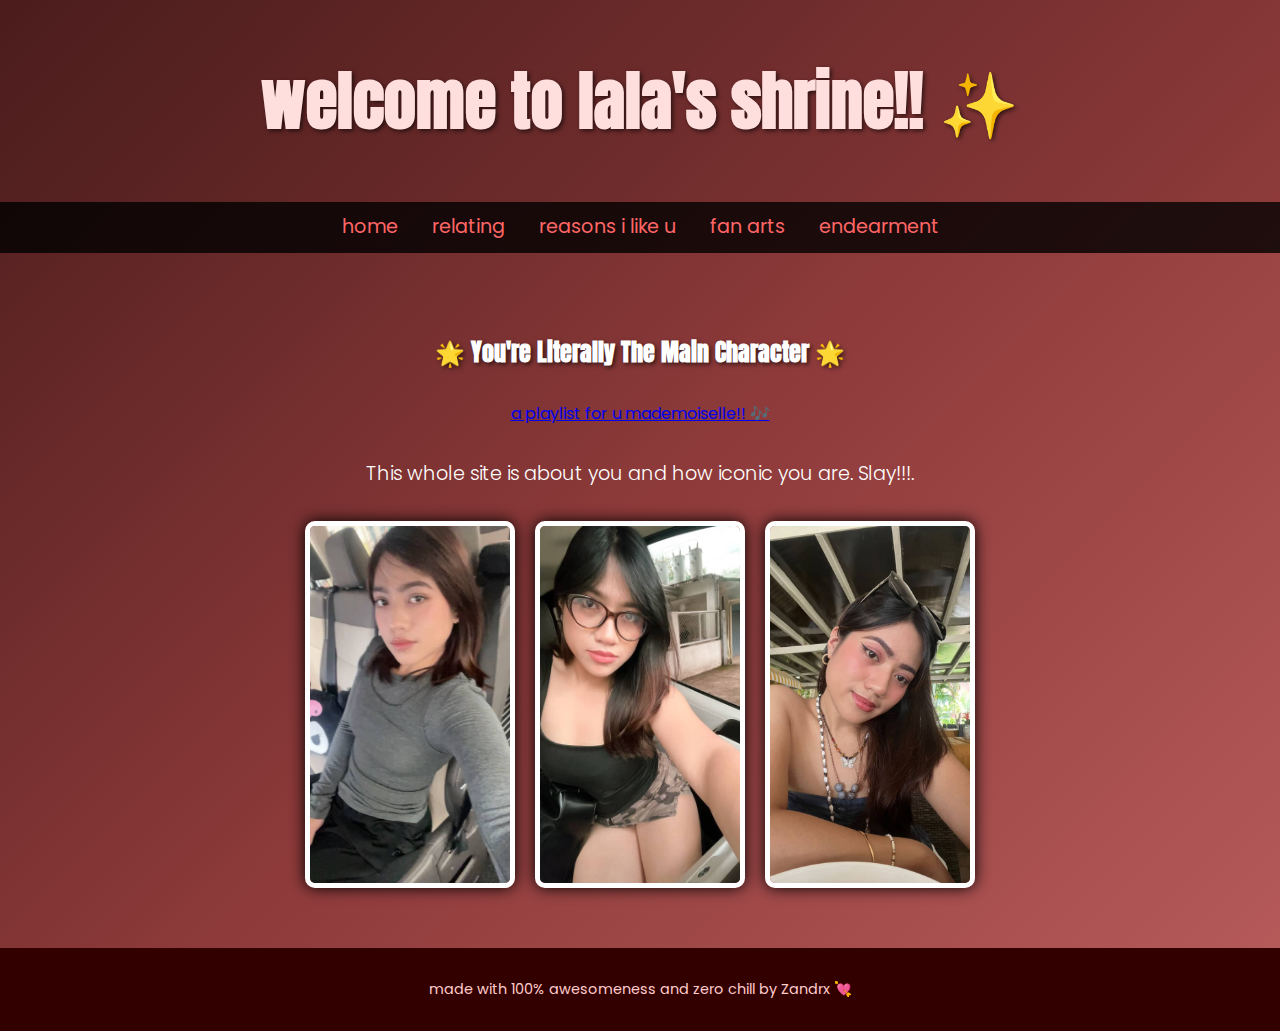
<file: index.html>
<!DOCTYPE html><html lang="en">
<head>
  <meta charset="UTF-8">
  <meta name="viewport" content="width=device-width, initial-scale=1.0">
  <title>💖 Shrine of Lala</title>
  <link href="https://fonts.googleapis.com/css2?family=Anton&display=swap" rel="stylesheet">
  <link rel="stylesheet" href="style.css">
</head>
<body>
  <header>
    <h1>welcome to lala's shrine!! ✨</h1>
  </header>

  <nav>
    <a href="index.html">home</a>
    <a href="memes.html">relating</a>
    <a href="reasons.html">reasons i like u</a>
    <a href="fanart.html">fan arts</a>
    <a href="letter.html">endearment</a>
  </nav>

  <section>
    <h2>🌟 You're Literally The Main Character 🌟</h2>
    <a href="https://open.spotify.com/playlist/2vLmvww3arHs49YmjUDZS1?si=5b7abf0164cf4d51" target="_blank" class="reveal-btn" style="margin-top: 10px; display: inline-block;">
  a playlist for u mademoiselle!! 🎶
</a>
    <p>This whole site is about you and how iconic you are. Slay!!!.</p>
    <div class="photo-collage">
      <img src="her1.jpg" alt="Photo of her">
      <img src="her2.png" alt="Photo of her">
      <img src="her3.jpg" alt="Photo of her">
    </div>
  </section>

  <footer>
    made with 100% awesomeness and zero chill by Zandrx 💘
  </footer>

  <script src="effects.js"></script>
</body>
</html>
</file>
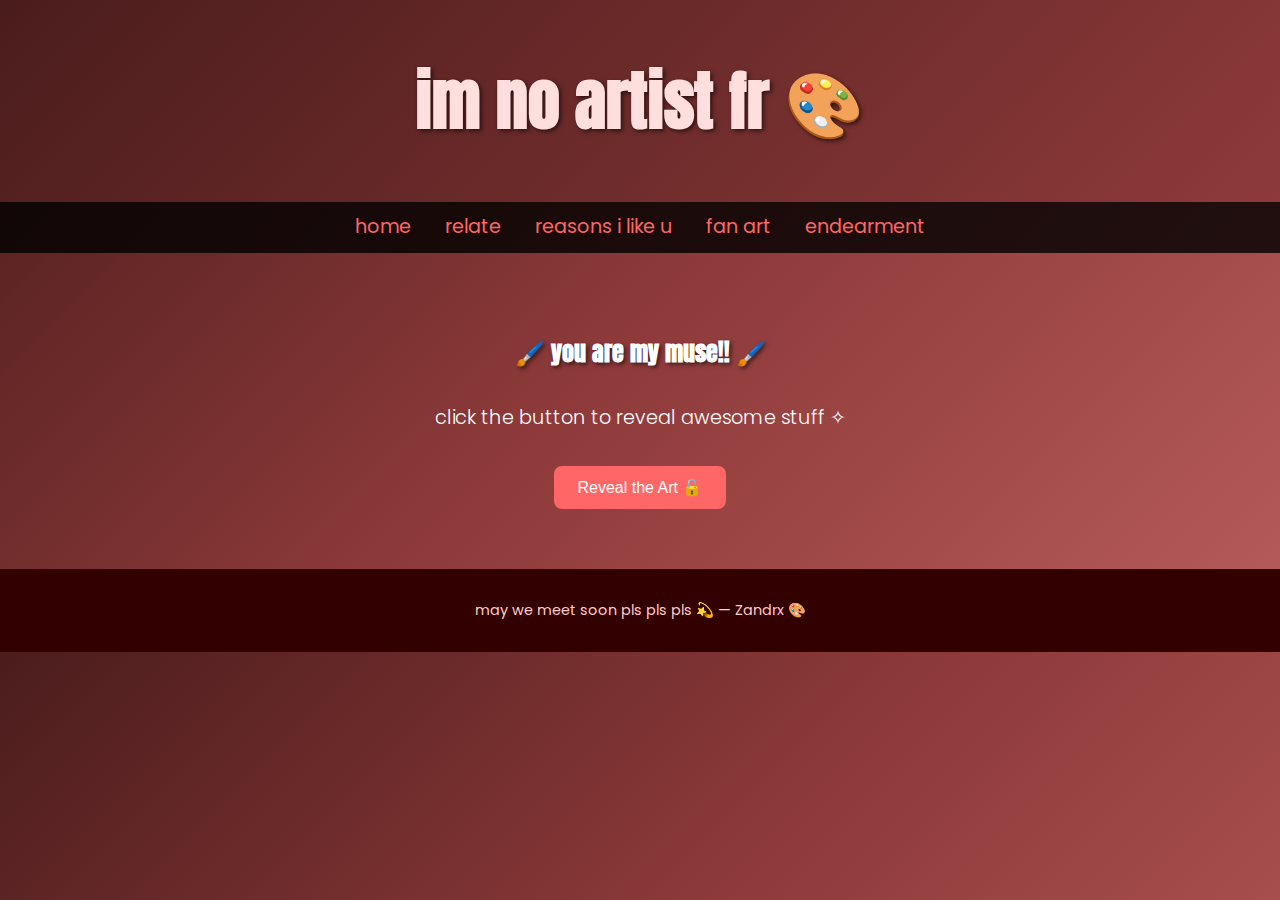
<file: fanart.html>
<!DOCTYPE html>
<html lang="en">
<head>
  <meta charset="UTF-8" />
  <meta name="viewport" content="width=device-width, initial-scale=1.0" />
  <title>💖 Fan Art</title>
  <link href="https://fonts.googleapis.com/css2?family=Anton&display=swap" rel="stylesheet" />
  <link rel="stylesheet" href="style.css" />
  <style>
    .hidden-collage {
      display: none;
      margin-top: 20px;
    }
    .reveal-btn {
      padding: 12px 24px;
      font-size: 1rem;
      background: #ff6666;
      color: white;
      border: none;
      border-radius: 8px;
      cursor: pointer;
      transition: background 0.3s;
    }
    .reveal-btn:hover {
      background: #ff9999;
    }
  </style>
</head>
<body>
  <header>
    <h1>im no artist fr 🎨</h1>
  </header>

  <nav>
    <a href="index.html">home</a>
    <a href="memes.html">relate</a>
    <a href="reasons.html">reasons i like u</a>
    <a href="fanart.html">fan art</a>
    <a href="letter.html">endearment</a>
  </nav>

  <section>
    <h2>🖌️ you are my muse!! 🖌️</h2>
    <p>click the button to reveal awesome stuff ✧</p>
    <button class="reveal-btn" onclick="document.querySelector('.hidden-collage').style.display = 'flex'">Reveal the Art 🔓</button>

    <div class="photo-collage hidden-collage">
  <div>
    <img src="fanart1.jpg" alt="Fan art 1">
    <p><em>"You but in an ugly sketch of mine as an anesthesiologist"</em></p>
  </div>
  <div>
    <img src="fanart3.jpg" alt="Fan art 2">
    <p><em>"You in USA also as an anesthesiologist but it’s your day off"</em></p>
  </div>
  <div>
    <img src="fanart2.jpg" alt="Fan art 3">
    <p><em>"You as an awesome pixel character which took me hours to do because I copied someone else's work by tracing and also an anesthesiologist"</em></p>
  </div>
</div>
  </section>

  <footer>
    may we meet soon pls pls pls 💫 — Zandrx 🎨
  </footer>

  <script src="effects.js"></script>
</body>
</html>
</file>
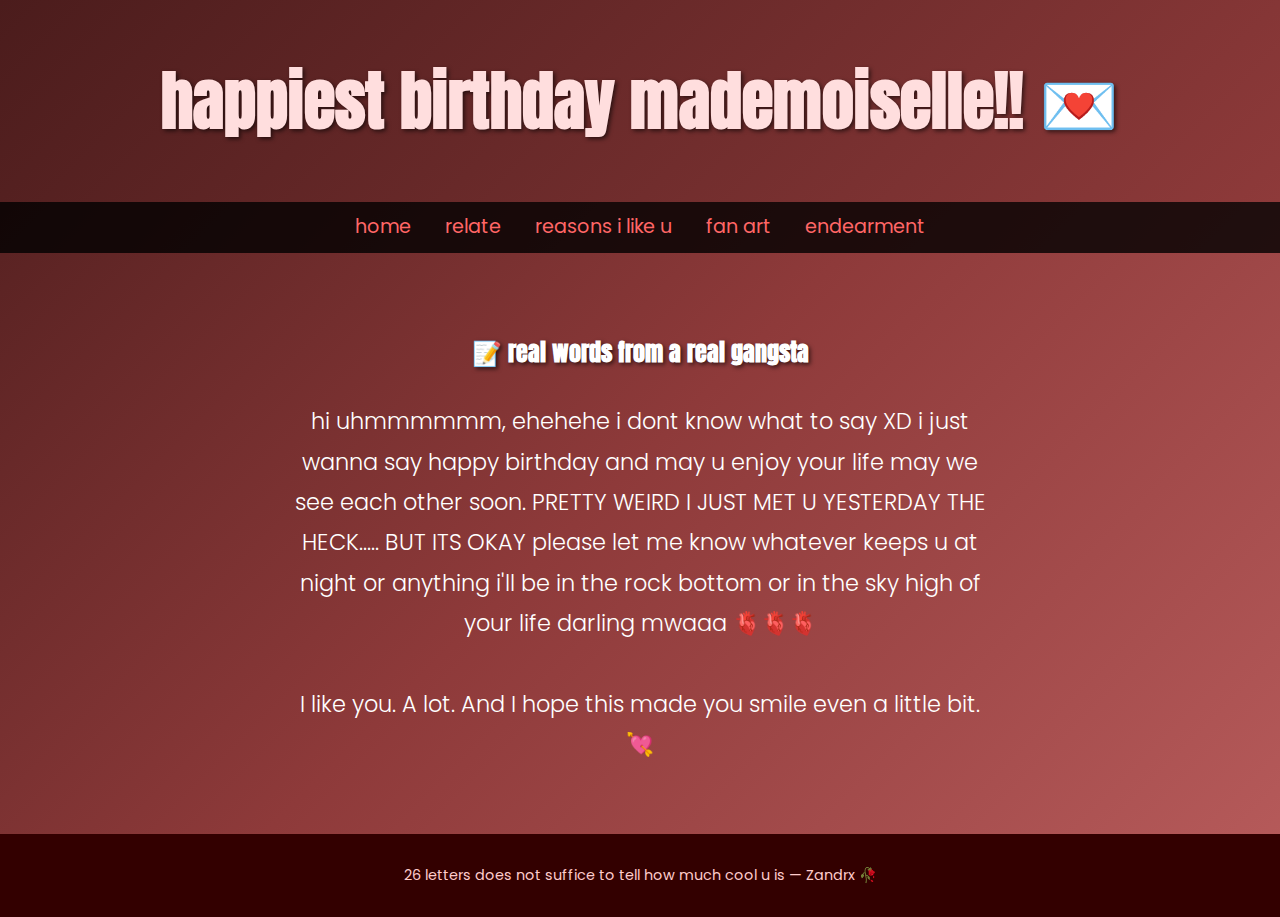
<file: letter.html>
<!DOCTYPE html>
<html lang="en">
<head>
  <meta charset="UTF-8" />
  <meta name="viewport" content="width=device-width, initial-scale=1.0" />
  <title>💖 this one's for u happy birthday!!! 💖</title>
  <link href="https://fonts.googleapis.com/css2?family=Anton&display=swap" rel="stylesheet" />
  <link rel="stylesheet" href="style.css" />
</head>
<body>
  <header>
    <h1>happiest birthday mademoiselle!! 💌</h1>
  </header>

  <nav>
    <a href="index.html">home</a>
    <a href="memes.html">relate</a>
    <a href="reasons.html">reasons i like u</a>
    <a href="fanart.html">fan art</a>
    <a href="letter.html">endearment</a>
  </nav>

  <section>
    <h2>📝 real words from a real gangsta</h2>
    <p style="max-width: 700px; margin: auto; font-size: 1.4rem; line-height: 1.8;">
      hi uhmmmmmm, ehehehe i dont know what to say XD i just wanna say happy birthday and may u enjoy your life
      may we see each other soon. PRETTY WEIRD I JUST MET U YESTERDAY THE HECK..... BUT ITS OKAY
      please let me know whatever keeps u at night or anything i'll be in the rock bottom or in the sky high of
      your life darling mwaaa 🫀🫀🫀
      <br/><br/>
      I like you. A lot. And I hope this made you smile even a little bit. 💘
    </p>
  </section>
  <footer>
    26 letters does not suffice to tell how much cool u is — Zandrx 🥀
  </footer>

  <script src="effects.js"></script>
</body>
</html>
</file>
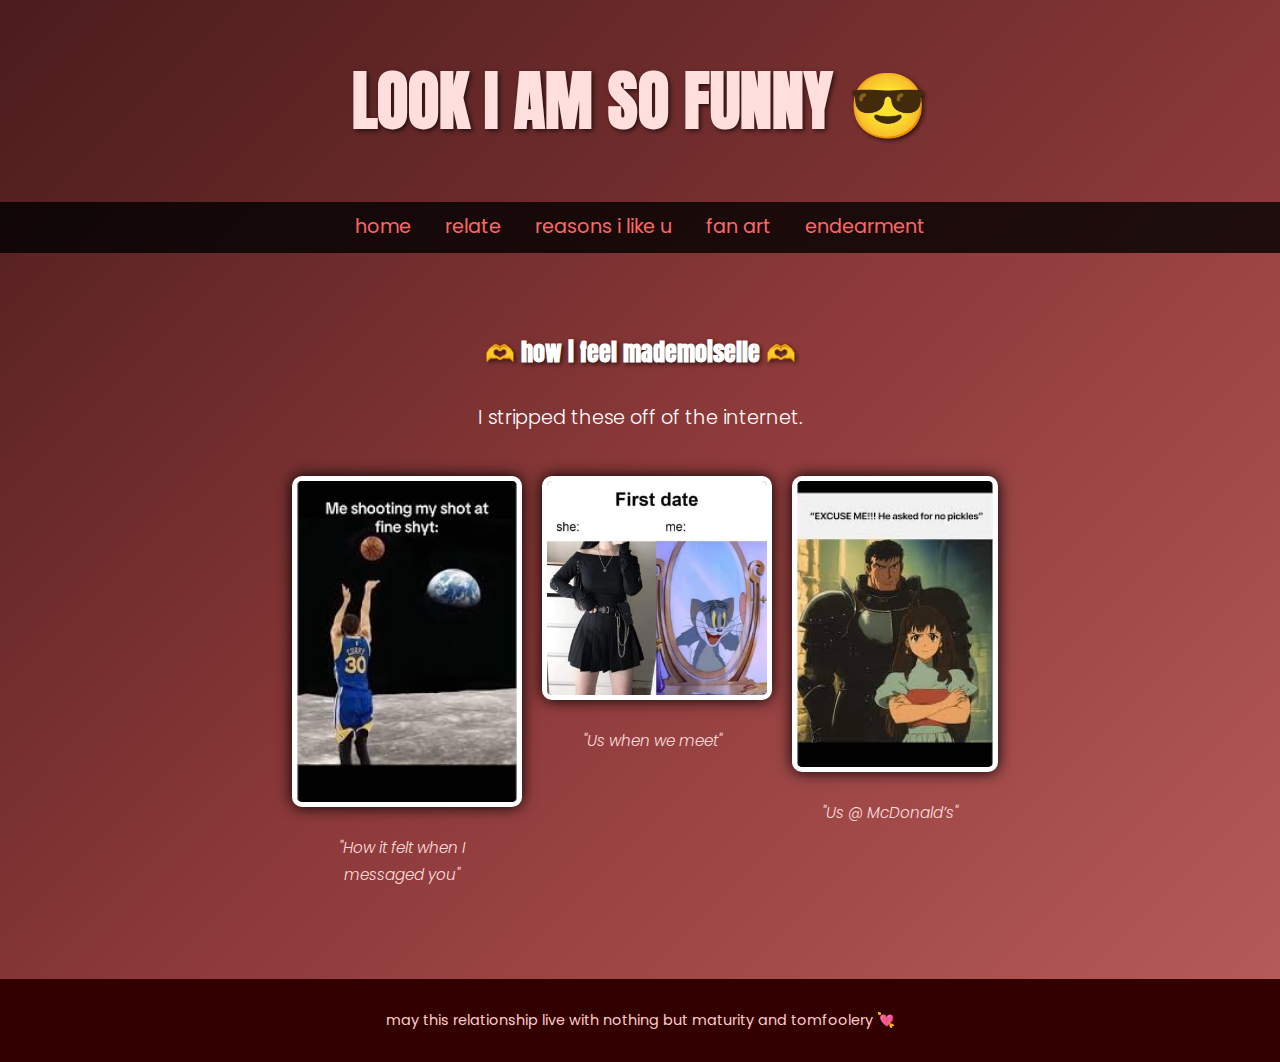
<file: memes.html>
<!DOCTYPE html>
<html lang="en">
<head>
  <meta charset="UTF-8" />
  <meta name="viewport" content="width=device-width, initial-scale=1.0" />
  <title>💖 Memes</title>
  <link href="https://fonts.googleapis.com/css2?family=Anton&display=swap" rel="stylesheet" />
  <link rel="stylesheet" href="style.css" />
    <style>
    .hidden-collage {
      display: none;
      margin-top: 20px;
    }
    .reveal-btn {
      padding: 12px 24px;
      font-size: 1rem;
      background: #ff6666;
      color: white;
      border: none;
      border-radius: 8px;
      cursor: pointer;
      transition: background 0.3s;
    }
    .reveal-btn:hover {
      background: #ff9999;
    }
    .photo-collage {
      display: flex;
      flex-wrap: wrap;
      justify-content: center;
      gap: 30px;
      margin-top: 30px;
    }
    .photo-collage div {
      text-align: center;
      max-width: 220px;
    }
    .photo-collage img {
      width: 100%;
      border: 5px solid white;
      border-radius: 10px;
      box-shadow: 0 0 15px black;
    }
    .photo-collage p {
      margin-top: 10px;
      font-size: 0.95rem;
      color: #ffdede;
    }
  </style>
</head>
<body>
  <header>
    <h1>LOOK I AM SO FUNNY 😎</h1>
  </header>

  <nav>
    <a href="index.html">home</a>
    <a href="memes.html">relate</a>
    <a href="reasons.html">reasons i like u</a>
    <a href="fanart.html">fan art</a>
    <a href="letter.html">endearment</a>
  </nav>

  <section>
    <h2>🫶 how i feel mademoiselle 🫶</h2>
    <p>I stripped these off of the internet.</p>
    <div class="photo-collage">
  <div>
    <img src="meme1.jpg" alt="Meme 1">
    <p><em>"How it felt when I messaged you"</em></p>
  </div>
  <div>
    <img src="meme2.jpg" alt="Meme 2">
    <p><em>"Us when we meet"</em></p>
  </div>
  <div>
    <img src="meme3.jpg" alt="Meme 3">
    <p><em>"Us @ McDonald’s"</em></p>
  </div>
</div>
  </section>

  <footer>
    may this relationship live with nothing but maturity and tomfoolery 💘
  </footer>

  <script src="effects.js"></script>
</body>
</html>
</file>
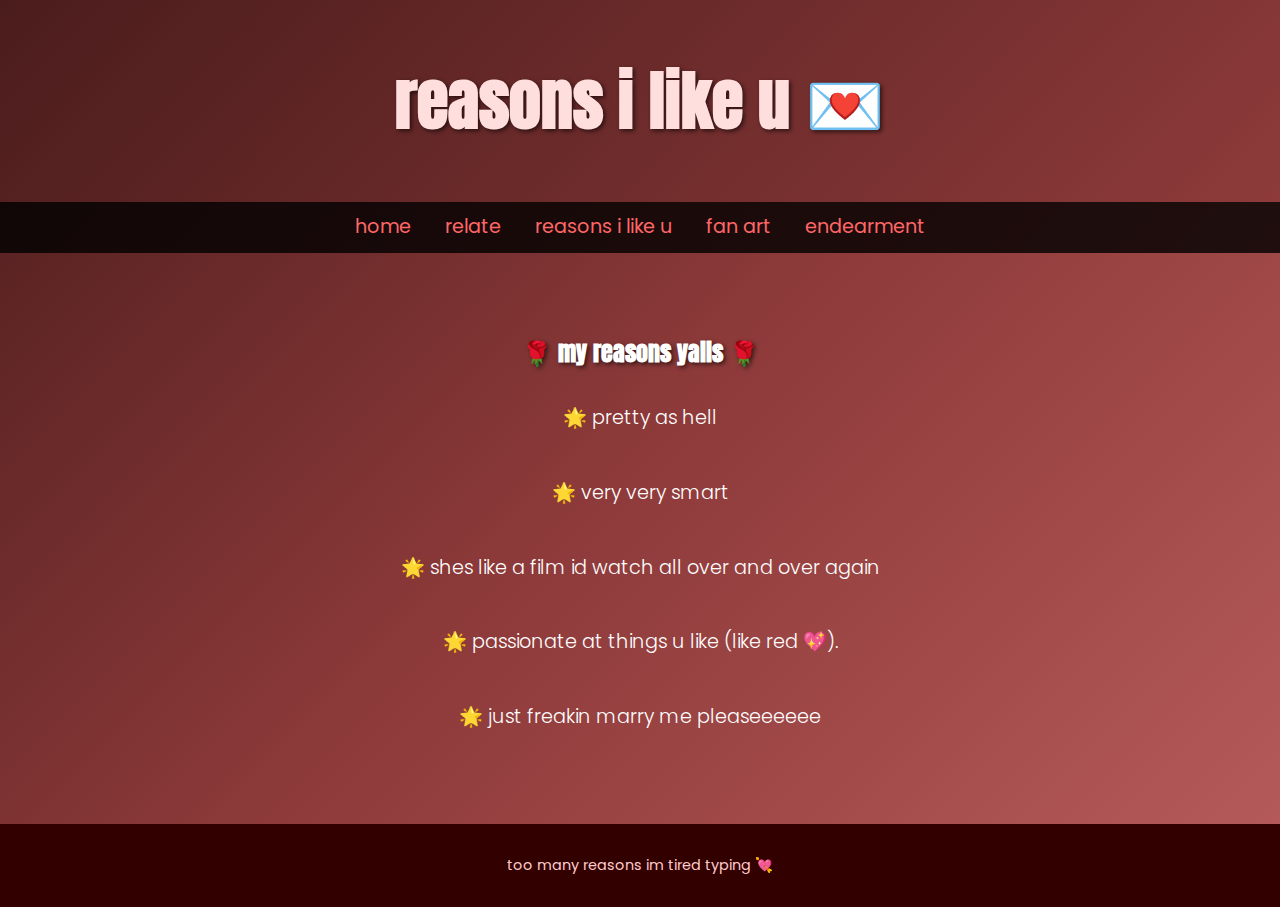
<file: reasons.html>
<!DOCTYPE html>
<html lang="en">
<head>
  <meta charset="UTF-8" />
  <meta name="viewport" content="width=device-width, initial-scale=1.0" />
  <title>💖 Reasons I Like You</title>
  <link href="https://fonts.googleapis.com/css2?family=Anton&display=swap" rel="stylesheet" />
  <link rel="stylesheet" href="style.css" />
</head>
<body>
  <header>
    <h1>reasons i like u 💌</h1>
  </header>

  <nav>
    <a href="index.html">home</a>
    <a href="memes.html">relate</a>
    <a href="reasons.html">reasons i like u</a>
    <a href="fanart.html">fan art</a>
    <a href="letter.html">endearment</a>
  </nav>

  <section>
    <h2>🌹 my reasons yalls 🌹</h2>
    <ul style="list-style: none; padding: 0; font-size: 1.5rem;">
      <li>🌟 pretty as hell</li>
      <li>🌟 very very smart</li>
      <li>🌟 shes like a film id watch all over and over again</li>
      <li>🌟 passionate at things u like (like red 💖).</li>
      <li>🌟 just freakin marry me pleaseeeeee</li>
    </ul>
  </section>

  <footer>
    too many reasons im tired typing 💘
  </footer>

  <script src="effects.js"></script>
</body>
</html>
</file>
<file: style.css>
@import url('https://fonts.googleapis.com/css2?family=Anton&family=Poppins:wght@300;400;600&display=swap');

body {
  margin: 0;
  font-family: 'Poppins', sans-serif;
  background: linear-gradient(135deg, #4b1c1c, #8e3a3a, #b85c5c);
  color: white;
  text-align: center;
  overflow-x: hidden;
  line-height: 1.6;
}

header {
  padding: 50px 20px;
  background: linear-gradient(135deg, #4b1c1c, #8e3a3a);
  text-shadow: 2px 2px black;
}

header h1,
h1, h2, h3 {
  font-family: 'Anton', sans-serif;
  text-align: center;
  color: white;
  text-shadow: 2px 2px 4px rgba(0, 0, 0, 0.6);
}

header h1 {
  font-size: 4rem;
  margin: 0;
  color: #ffdede;
}

nav {
  background-color: rgba(0, 0, 0, 0.8);
  padding: 10px;
}

nav a {
  color: #ff6666;
  margin: 0 15px;
  text-decoration: none;
  font-size: 1.2rem;
}

nav a:hover {
  color: #ffb3b3;
}

section {
  padding: 60px 20px;
}

section p,
section ul,
section li {
  max-width: 700px;
  margin: 20px auto;
  text-align: center;
  font-size: 1.2rem;
  padding: 10px 20px;
  line-height: 1.8;
  font-weight: 300;
}

.photo-collage {
  display: flex;
  flex-wrap: wrap;
  justify-content: center;
  gap: 20px;
}

.photo-collage img {
  width: 200px;
  height: auto;
  border: 5px solid white;
  box-shadow: 0 0 15px black;
  transition: transform 0.3s ease;
  border-radius: 10px;
}

.photo-collage img:hover {
  transform: rotate(-3deg) scale(1.03);
}

.floating-heart {
  position: fixed;
  font-size: 2rem;
  animation: floatUp 4s ease-in;
  z-index: 9999;
  pointer-events: none;
}

@keyframes floatUp {
  0% { bottom: 10px; opacity: 1; transform: translateX(0); }
  100% { bottom: 120vh; opacity: 0; transform: translateX(-20px) rotate(360deg); }
}
  100% { bottom: 100vh; opacity: 0; transform: rotate(360deg); }
}

.sparkle {
  position: fixed;
  width: 10px;
  height: 10px;
  background: radial-gradient(circle, white, pink);
  border-radius: 50%;
  pointer-events: none;
  animation: sparkleFade 0.5s forwards;
  z-index: 9999;
}

@keyframes sparkleFade {
  from { opacity: 1; transform: scale(1); }
  to { opacity: 0; transform: scale(3); }
}

footer {
  background: #330000;
  color: #ffcccc;
  padding: 30px 10px;
  font-size: 0.9rem;
}
</file>
